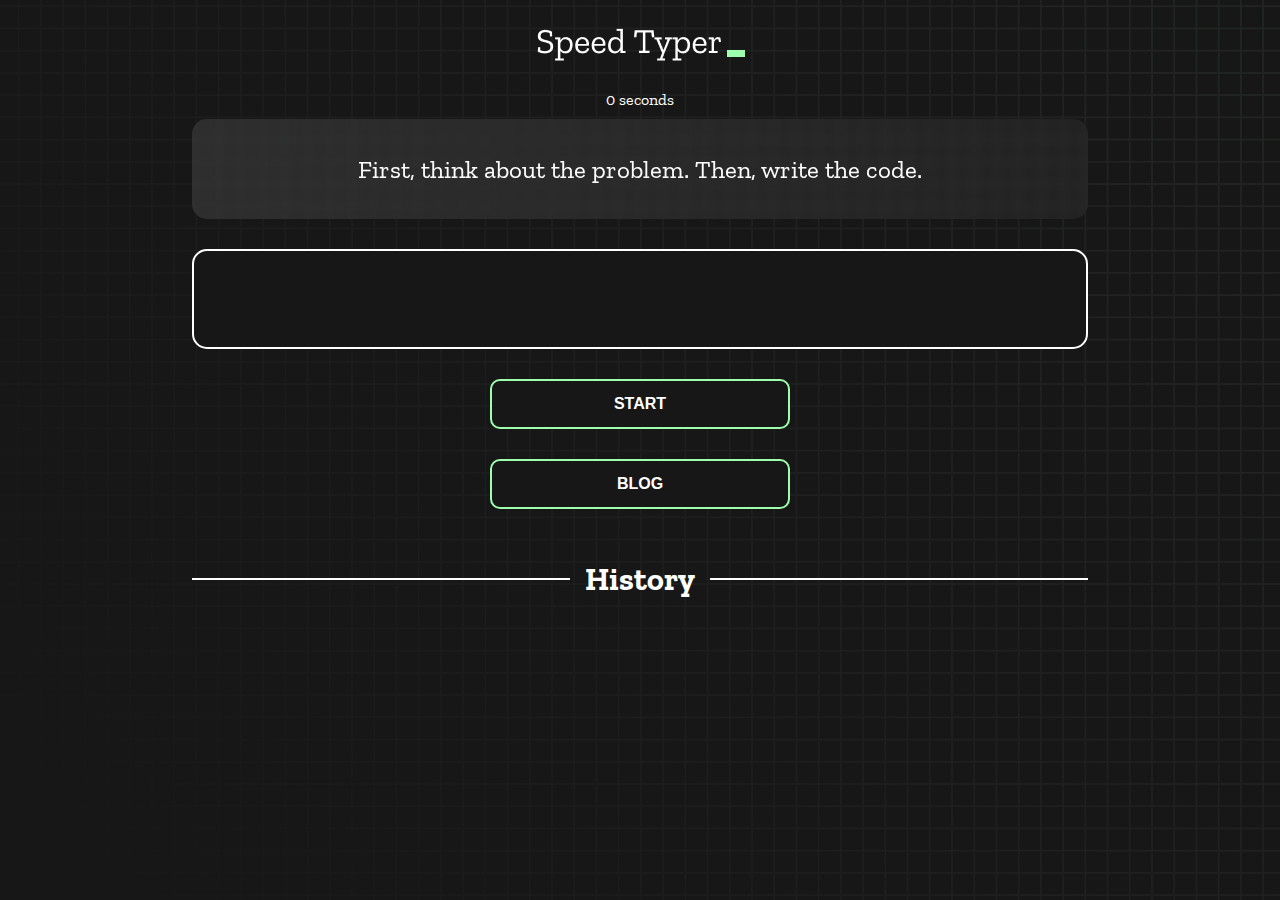
<file: index.html>
<!DOCTYPE html>
<html lang="en">
  <head>
    <meta charset="UTF-8" />
    <meta http-equiv="X-UA-Compatible" content="IE=edge" />
    <meta name="viewport" content="width=device-width, initial-scale=1.0" />
    <title>Speed Monster</title>
    <link rel="stylesheet" href="styles.css" />
    <link rel="preconnect" href="https://fonts.googleapis.com" />
    <link rel="preconnect" href="https://fonts.gstatic.com" crossorigin />
    <link
      href="https://fonts.googleapis.com/css2?family=Zilla+Slab:wght@300;400;500&display=swap"
      rel="stylesheet"
    />
  </head>
  <body>
    <h1 class="title"><img src="./logo.png" /></h1>
    
    <div id="show-time">0 seconds</div>

    <div class="box-container">
      <div id="question"></div>

      <div id="display" class="inactive"></div>

      <div class="buttons">
        <button id="starts">START</button>
      </div>
      <div class="buttons">
        <button><a href="blog.html" style="text-decoration: none; color:white;" target="_blank">BLOG</a></button>
      </div>

      <div class="divider-container">
        <div class="line"></div>
        <h1 class="title2">History</h1>
        <div class="line"></div>
      </div>
      <div id="histories"></div>
    </div>

    <div id="countdown"></div>
    <div id="modal-background" class="hidden"></div>
    <div id="result" class="hidden"></div>

    <script src="./history.js"></script>
    <script src="./script.js"></script>
  </body>
</html>
</file>
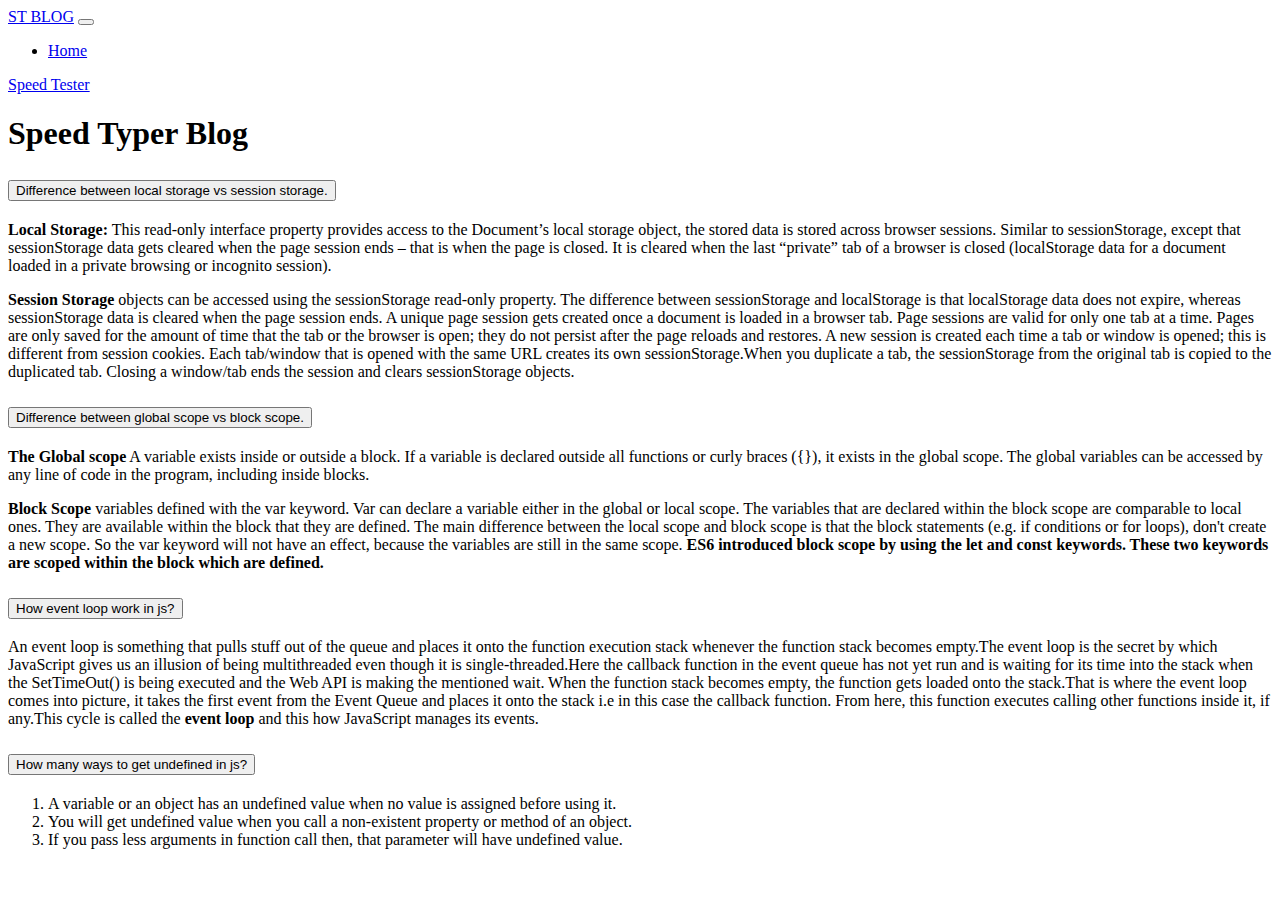
<file: blog.html>
<!DOCTYPE html>
<html lang="en">
<head>
    <meta charset="UTF-8">
    <meta http-equiv="X-UA-Compatible" content="IE=edge">
    <meta name="viewport" content="width=device-width, initial-scale=1.0">
    <title>Blog</title>
    <link href="https://cdn.jsdelivr.net/npm/bootstrap@5.2.2/dist/css/bootstrap.min.css" rel="stylesheet" integrity="sha384-Zenh87qX5JnK2Jl0vWa8Ck2rdkQ2Bzep5IDxbcnCeuOxjzrPF/et3URy9Bv1WTRi" crossorigin="anonymous">
</head>
<body>
    <header class="container">
        <nav class="navbar navbar-expand-lg bg-light">
            <div class="container-fluid ">
              <a class="navbar-brand fw-bolder" href="#">ST BLOG</a>
              <button class="navbar-toggler" type="button" data-bs-toggle="collapse" data-bs-target="#navbarSupportedContent" aria-controls="navbarSupportedContent" aria-expanded="false" aria-label="Toggle navigation">
                <span class="navbar-toggler-icon"></span>
              </button>
              <div class="collapse navbar-collapse " id="navbarSupportedContent">
                <ul class="navbar-nav me-auto mb-2 mb-lg-0">
                  <li class="nav-item">
                    <a class="nav-link active" aria-current="page" href="#">Home</a>
                  </li>
                </ul>
                <form class="d-flex" role="search">
                    
                    <a class="btn btn-danger" href="index.html" role="button">Speed Tester</a>
                </form>
              </div>
            </div>
          </nav>
    </header>

    <main class="my-3">
        <h1 class="text-center text-info mb-4">Speed Typer Blog</h1>
        <div class="container">
            <div class="accordion" id="accordionExample">
                <div class="accordion-item">
                    <h2 class="accordion-header" id="headingOne">
                    <button class="accordion-button" type="button" data-bs-toggle="collapse" data-bs-target="#collapseOne" aria-expanded="true" aria-controls="collapseOne">
                        Difference between local storage vs session storage.
                    </button>
                    </h2>
                    <div id="collapseOne" class="accordion-collapse collapse show" aria-labelledby="headingOne" data-bs-parent="#accordionExample">
                    <div class="accordion-body">
                        <p><strong class="text-success">Local Storage:</strong> This read-only interface property provides access to the Document’s local storage object, the stored data is stored across browser sessions. Similar to sessionStorage, except that sessionStorage data gets cleared when the page session ends – that is when the page is closed. It is cleared when the last “private” tab of a browser is closed (localStorage data for a document loaded in a private browsing or incognito session).</p>
                    <p>
                        <strong class="text-success">Session Storage</strong> objects can be accessed using the sessionStorage read-only property. The difference between sessionStorage and localStorage is that localStorage data does not expire, whereas sessionStorage data is cleared when the page session ends.
                    A unique page session gets created once a document is loaded in a browser tab. Page sessions are valid for only one tab at a time. Pages are only saved for the amount of time that the tab or the browser is open; they do not persist after the page reloads and restores. A new session is created each time a tab or window is opened; this is different from session cookies. Each tab/window that is opened with the same URL creates its own sessionStorage.When you duplicate a tab, the sessionStorage from the original tab is copied to the duplicated tab. Closing a window/tab ends the session and clears sessionStorage objects.
                    </p>
                    </div>
                    </div>
                </div>
                <div class="accordion-item">
                    <h2 class="accordion-header" id="headingTwo">
                    <button class="accordion-button collapsed" type="button" data-bs-toggle="collapse" data-bs-target="#collapseTwo" aria-expanded="false" aria-controls="collapseTwo">
                        Difference between global scope vs block scope.
                    </button>
                    </h2>
                    <div id="collapseTwo" class="accordion-collapse collapse" aria-labelledby="headingTwo" data-bs-parent="#accordionExample">
                    <div class="accordion-body">
                        <p><strong class="text-success">The Global scope</strong> 

                            A variable exists inside or outside a block. If a variable is declared outside all functions or curly braces ({}), it exists in the global scope. The global variables can be accessed by any line of code in the program, including inside blocks.</p>
                        <p>
                            <strong class="text-success">Block Scope</strong> variables defined with the var keyword. Var can declare a variable either in the global or local scope. The variables that are declared within the block scope are comparable to local ones. They are available within the block that they are defined.
        
                            The main difference between the local scope and block scope is that the block statements (e.g. if conditions or for loops), don't create a new scope. So the var keyword will not have an effect, because the variables are still in the same scope.
                            <strong>ES6 introduced block scope by using the let and const keywords. These two keywords are scoped within the block which are defined.</strong>
                        </p>
                    </div>
                    </div>
                </div>
                <div class="accordion-item">
                    <h2 class="accordion-header" id="headingThree">
                    <button class="accordion-button collapsed" type="button" data-bs-toggle="collapse" data-bs-target="#collapseThree" aria-expanded="false" aria-controls="collapseThree">
                        How event loop work in js?
                    </button>
                    </h2>
                    <div id="collapseThree" class="accordion-collapse collapse" aria-labelledby="headingThree" data-bs-parent="#accordionExample">
                    <div class="accordion-body">
                        <p>
                            An event loop is something that pulls stuff out of the queue and places it onto the function execution stack whenever the function stack becomes empty.The event loop is the secret by which JavaScript gives us an illusion of being multithreaded even though it is single-threaded.Here the callback function in the event queue has not yet run and is waiting for its time into the stack when the SetTimeOut() is being executed and the Web API is making the mentioned wait. When the function stack becomes empty, the function gets loaded onto the stack.That is where the event loop comes into picture, it takes the first event from the Event Queue and places it onto the stack i.e in this case the callback function. From here, this function executes calling other functions inside it, if any.This cycle is called the <strong>event loop</strong>  and this how JavaScript manages its events.
                        </p>
                    </div>
                    </div>
                </div>
                <div class="accordion-item">
                    <h2 class="accordion-header" id="headingFour">
                    <button class="accordion-button collapsed" type="button" data-bs-toggle="collapse" data-bs-target="#collapseFour" aria-expanded="false" aria-controls="collapseFour">
                        How many ways to get undefined in js?
                    </button>
                    </h2>
                    <div id="collapseFour" class="accordion-collapse collapse" aria-labelledby="headingFour" data-bs-parent="#accordionExample">
                    <div class="accordion-body">
                        <ol>
                            <li>
                                A variable or an object has an undefined value when no value is assigned before using it.
                            </li>
                            <li>
                                You will get undefined value when you call a non-existent property or method of an object.
                            </li>
                            <li>
                                If you pass less arguments in function call then, that parameter will have undefined value.
                            </li>
                        </ol>
                    </div>
                    </div>
                </div>
            </div>
            
        </div>
    </main>
    


    <script src="https://cdn.jsdelivr.net/npm/bootstrap@5.2.2/dist/js/bootstrap.bundle.min.js" integrity="sha384-OERcA2EqjJCMA+/3y+gxIOqMEjwtxJY7qPCqsdltbNJuaOe923+mo//f6V8Qbsw3" crossorigin="anonymous"></script>
    
</body>
</html>
</file>
<file: styles.css>
* {
  padding: 0;
  margin: 0;
  box-sizing: border-box;
}

body {
  background-image: url("./bg.png");
  background-size: cover;
  background-position: left top;
  font-family: "Zilla Slab", serif;
}

.box-container {
  width: 70%;
  margin: 0 auto;
}

#question {
  height: 100px;
  display: flex;
  align-items: center;
  justify-content: center;
  color: white;
  font-size: 25px;
  border-radius: 15px;
  background: rgb(255, 255, 255);
  background: linear-gradient(
    92.49deg,
    rgba(255, 255, 255, 0.1) 0.18%,
    rgba(255, 255, 255, 0.05) 99.85%
  );
  backdrop-filter: blur(5px);
  margin-bottom: 30px;
}

#display {
  height: 100px;
  display: flex;
  flex-wrap: wrap;
  align-items: center;
  padding-left: 5rem;
  color: white;
  font-size: 32px;
  background-color: #171717;
  border: 2px solid #9dffad;
  border-radius: 15px;
}

#countdown {
  position: fixed;
  height: 100vh;
  width: 100vw;
  background-color: rgba(0, 0, 0, 0.8);
  top: 0;
  left: 0;
  display: flex;
  align-items: center;
  justify-content: center;
  font-size: 3rem;
  color: white;
  display: none;
}
#result {
  position: absolute;
  top: 50%; 
  left: 50%;
  transform: translate(-50%, -50%);
  float: left;
  height: 250px;
  width: 400px;
  background-color: #171717;
  border-radius: 15px;
  border: 2px solid #9dffad;
  color: white;
  text-align: center;
  padding: 2rem;
}
#show-time{
  text-align: center;
  color: white;
  margin: 10px 0;
}

.green {
  color: #9dffad;
}
.red {
  color: #eb6565;
}
.bold {
  font-weight: 700;
}
.inactive {
  border: 2px solid white !important;
}
.hidden {
  display: none;
}
.title {
  text-align: center;
  color: white;
  margin: 20px 0;
}

.divider-container {
  height: 80px;
  display: flex;
  justify-content: center;
  align-items: center;
  gap: 15px;
  margin: 0 auto;
}

.line {
  height: 2px;
  background: white;
  width: 100%;
}

.title2 {
  color: white;
  display: block;
}

.buttons {
  display: flex;
  justify-content: center;
  margin: 30px 0;
}
button {
  padding: 10px 20px;
  border: none;
  font-size: 16px;
  font-weight: bold;
  width: 300px;
  height: 50px;
  color: white;
  background-color: #171717;
  border-radius: 10px;
  border: 2px solid #9dffad;
  cursor: pointer;
}

#histories {
  display: grid;
  grid-template-columns: repeat(3, 1fr);
  column-gap: 24px;
  row-gap: 24px;
  margin-bottom: 50px;
}

.card {
  width: 100%;
  height: 100%;
  margin-bottom: 30px;
  display: flex;
  flex-direction: column;
  justify-content: space-between;
  align-items: center;
  padding: 20px 30px;
  color: white;
  border-radius: 15px;
  background: linear-gradient(
    92.49deg,
    rgba(255, 255, 255, 0.1) 0.18%,
    rgba(255, 255, 255, 0.05) 99.85%
  );
  backdrop-filter: blur(5px);
  
}


#modal-background {
  background: rgb(255, 255, 255);
  background: linear-gradient(
    92.49deg,
    rgba(255, 255, 255, 0.1) 0.18%,
    rgba(255, 255, 255, 0.05) 99.85%
  );
  backdrop-filter: blur(5px);
  height: 100vh;
  width: 100%;
  position: fixed;
  top: 0;
}

@media only screen and (max-width: 700px) {
  .box-container {
    padding: 0 20px;
    width: 100%;
  }
  #histories {
    display: grid;
    grid-template-columns: repeat(1, 1fr);
    column-gap: 24px;
    row-gap: 24px;
    margin-bottom: 50px;
  }
  .card {
    flex-direction: column;
  }
}
</file>
